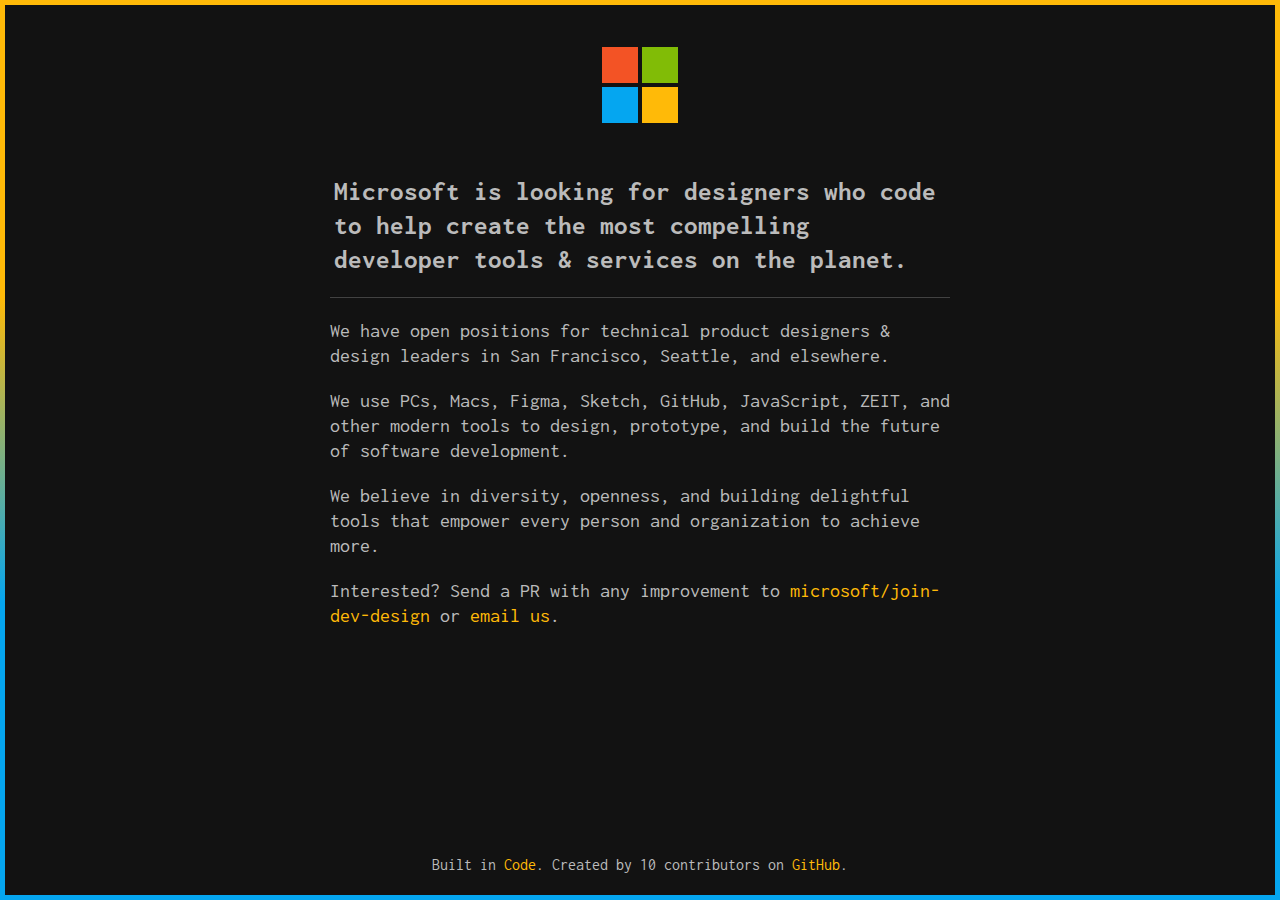
<file: docs/index.html>
<!DOCTYPE html>
<html lang="en">

<head>
    <meta charset="utf-8">
    <meta http-equiv="X-UA-Compatible" content="IE=edge">
    <title>Join Microsoft Developer Design</title>
    <meta name="viewport" content="width=device-width, initial-scale=1">
    <link href="https://fonts.googleapis.com/css?family=Inconsolata" rel="stylesheet">
    <link rel="stylesheet" href="css/style.css">
    <link rel="SHORTCUT ICON" href="https://c.s-microsoft.com/favicon.ico?v2" type="image/x-icon">
</head>


<body>
    <div class="container">

        <header>
            <a class="logo-link" href="https://microsoft.com" title="Microsoft Website">
                <figure class="logo-css">
                    <span class="logo-tile logo-tile--red"></span>
                    <span class="logo-tile logo-tile--green"></span>
                    <span class="logo-tile logo-tile--blue"></span>
                    <span class="logo-tile logo-tile--yellow"></span>
                </figure>
            </a>
            <h1>Microsoft is looking for designers who code to help create the most compelling developer tools &amp; services on the planet.
            </h1>
            <hr>
        </header>
        <main>
            <p>We have open positions for technical product designers &amp; design leaders in San Francisco, Seattle, and elsewhere.
            </p>

            <p>We use PCs, Macs, Figma, Sketch, GitHub, JavaScript, ZEIT, and other modern tools to design, prototype, and build the future of software development.</p>

            <p>We believe in diversity, openness, and building delightful tools that empower every person and organization to achieve more.
            </p>

            <p>Interested? Send a PR with any improvement to
                <a href="https://github.com/Microsoft/join-dev-design" title="GitHub repository join-dev-design by the Microsoft organization">microsoft/join-dev-design</a> or
                <a href="mailto:dasiege@microsoft.com" title="Email address for dasiege@microsoft.com">email us</a>.</p>
        </main>
        <div id="renderPreviousCommitNode"></div>
    </div>
    <footer class="footer" role="footer">
        <div id="time-travel-button-container" style="display:none">
            <a onclick="timeTravelBack()">Time Travel Back</a>&nbsp;
        </div>
        <span class="footer-piece">Built in
            <a href="https://code.visualstudio.com" title="Visual Studio Code is a code editor redefined and optimized for building and debugging modern web and cloud applications.">Code</a>.</span>
        <span class="footer-piece">
            Created by
            <span id="contributors">10</span> contributors on
            <a href="https://github.com/Microsoft/join-dev-design" title="GitHub repository join-dev-design by the Microsoft organization">GitHub</a>.</span>
    </footer>
</body>
<script type="text/javascript">
    console.log("%c\t\t\t\t\t\t\t\t\t\t\t\n\n\n\n\n\n\n\n\n\n\n\n\n\n\n\n\n\n\n\n\n\n\n👋 Hi there! 👋\n\nIt seems you like to poke around as much as we do.\n\nhttps://github.com/Microsoft/join-dev-design", "color: white; background-color: #080808; background-image: url(https://microsoft.github.io/join-dev-design/msft-square.svg); background-size: 70%; background-position: 50% 25%; background-repeat: no-repeat; padding: 3em; text-align: center;font-size: 1.25em;");

    fetch("https://api.github.com/repos/Microsoft/join-dev-design/stats/contributors")
        .then(function (response) {
            if (response.status !== 200) {
                console.log(
                    "Looks like there was a problem. Status Code: " + response.status
                );
                return;
            }
            response.json().then(function (data) {
                document.getElementById("time-travel-button-container").style.display = "block";
                var contributors = document.getElementById("contributors");
                contributors.innerText = data.length;
            });
        })
        .catch(function (err) {
            console.log("Fetch Error :-S", err);
        });

</script>
<script src="js/timetravel.js"></script>

</html>
</file>
<file: docs/css/style.css>
:root {
  --blue: #05a6f0;
  --link-color: #FFBA08;
  --move-in-offset: 20px;
  --move-in-animation: 1s both move-in;
  --move-in-base-delay: 100ms;
  --logo-tiles-in-animation: 1s both logo-tiles-in;
  --logo-tiles-in-delay: 100ms;
}

@keyframes move-in {
  from {
    transform: translateY(var(--move-in-offset));
    opacity: 0;
  }
  to {
    transform: none;
    opacity: 1;
  }
}

@keyframes logo-tiles-in {
  0%   { opacity: 0; filter: grayscale(1) hue-rotate(100deg); }
  25%  { opacity: 1; }
  50%  { opacity: 1; }
  55%  { opacity: 0; }
  60%  { opacity: 1; filter: grayscale(1) hue-rotate(100deg); }
  100% { opacity: 1; filter: grayscale(0) hue-rotate(0deg); }
}

@keyframes logo-tiles-hover {
  from { filter: hue-rotate(0deg) }
  to   { filter: hue-rotate(360deg) }
}

@keyframes root-gradient {
  0%    { opacity: 0.0; }
  40%   { opacity: 1.0; }
  60%   { opacity: 1.0; }
  100%  { opacity: 0.0; }
}

html {
  font-size: 125%;
  font-family: Inconsolata, Consolas, monospace;
  line-height: 1.25;
  background-image: -webkit-gradient(linear, left bottom, left top, color-stop(0.33, #05A6F0), color-stop(0.67, #FFBA08));
  background-image: -moz-linear-gradient(center bottom, #05A6F0 33%, #FFBA08 67%);
}

html:before {
  content: "";
  position: absolute;
  display: block;
  top: 0; left: 0;
  height: 100%;
  width: 100%;
  opacity: 0;
  z-index: -1;
  background-image: -webkit-gradient(linear, left bottom, left top, color-stop(0.33, #ffbb00), color-stop(0.67,#00a1f1) );
  background-image: -moz-linear-gradient(center bottom, #ffbb00 33%, #00a1f1 67%);
  animation: 4s both root-gradient linear infinite;
}

body {
  display: flex;
  flex-flow: column nowrap;
  min-height: calc(100vh - 10px);
  margin: 5px;
  color: #BBB;
  background-color: rgba(18, 18, 18, 1);
  -webkit-font-smoothing: antialiased;
  -moz-osx-font-smoothing: grayscale;
}

::-moz-selection {
  color: white;
  background-color: var(--blue);
}

::selection {
  color: white;
  background-color: var(--blue);
}

a {
  color: var(--link-color);
  text-decoration: none;
  transition: 150ms color;
}

a:hover {
  color: var(--blue);
}

.container {
  max-width: 32rem;
  margin: 0 auto;
  flex: 1;
}

p, h1 {
  margin: 0;
  padding: 10px 0.5em;
}

header h1 {
  animation: var(--move-in-animation);
  animation-delay: calc(var(--move-in-base-delay) * 4);
  font-size: 27px;
  font-weight: bolder;
}

header hr {
  border: 0;
  height: 0;
  border-top: 1px solid rgba(0, 0, 0, 0.1);
  border-bottom: 1px solid rgba(255, 255, 255, 0.2);
  width: 97%;
  animation: var(--move-in-animation);
  animation-delay: 250ms;
}

main p {
  animation: var(--move-in-animation);
  animation-delay: calc(var(--move-in-base-delay) * 5);
}

main p:nth-child(2) { animation-delay: calc(var(--move-in-base-delay) * 6) }
main p:nth-child(3) { animation-delay: calc(var(--move-in-base-delay) * 7) }
main p:nth-child(4) { animation-delay: calc(var(--move-in-base-delay) * 8) }

.logo-link {
  display: block;
  width: 4rem;
  height: 4rem;
  margin: 2rem auto;
}

.logo-link:hover { animation: 1s both logo-tiles-hover linear infinite; }

.logo-image {
  display: block;
  width: 100%;
  height: auto;
}

.logo-css {
  display: flex;
  flex-wrap: wrap;
  height: 100%;
  width: 100%;
  margin: 0;
}

.logo-tile {
  display: block;
  width: 45%;
  height: 45%;
  margin: 2.5%;
  animation: var(--logo-tiles-in-animation);
}

.logo-tile--red    { background-color: #F35325; }
.logo-tile--green  { background-color: #81BC06; animation-delay: var(--logo-tiles-in-delay); }
.logo-tile--blue   { background-color: #05A6F0; animation-delay: calc(var(--logo-tiles-in-delay) * 2); }
.logo-tile--yellow { background-color: #FFBA08; animation-delay: calc(var(--logo-tiles-in-delay) * 3); }

.footer {
  font-size: 80%;
  text-align: center;
  padding: 1rem 0;
  animation: var(--move-in-animation);
  animation-delay: calc(var(--move-in-base-delay) * 9);
}

footer [href*="code"]:hover {
  color: #007ACC;
}

footer [href*="github"]:hover {
  color: #6cc644;
}

@media only screen and (max-width: 40em) {
  .container {
    max-width: calc(100vw - 20vw);
    margin: 0 auto;
  }

  .container p {
    font-size: 18px;
  }

  footer {
    text-align: unset;
    padding: 1em 0 2em;
    max-width: calc(100vw - 20vw);
    margin: 0 auto;
  }

  footer span {
    display: block;
  }
}


#time-travel-button-container  {
  text-align: center;
}

#time-travel-button-container a {

  cursor: pointer;
}
</file>
